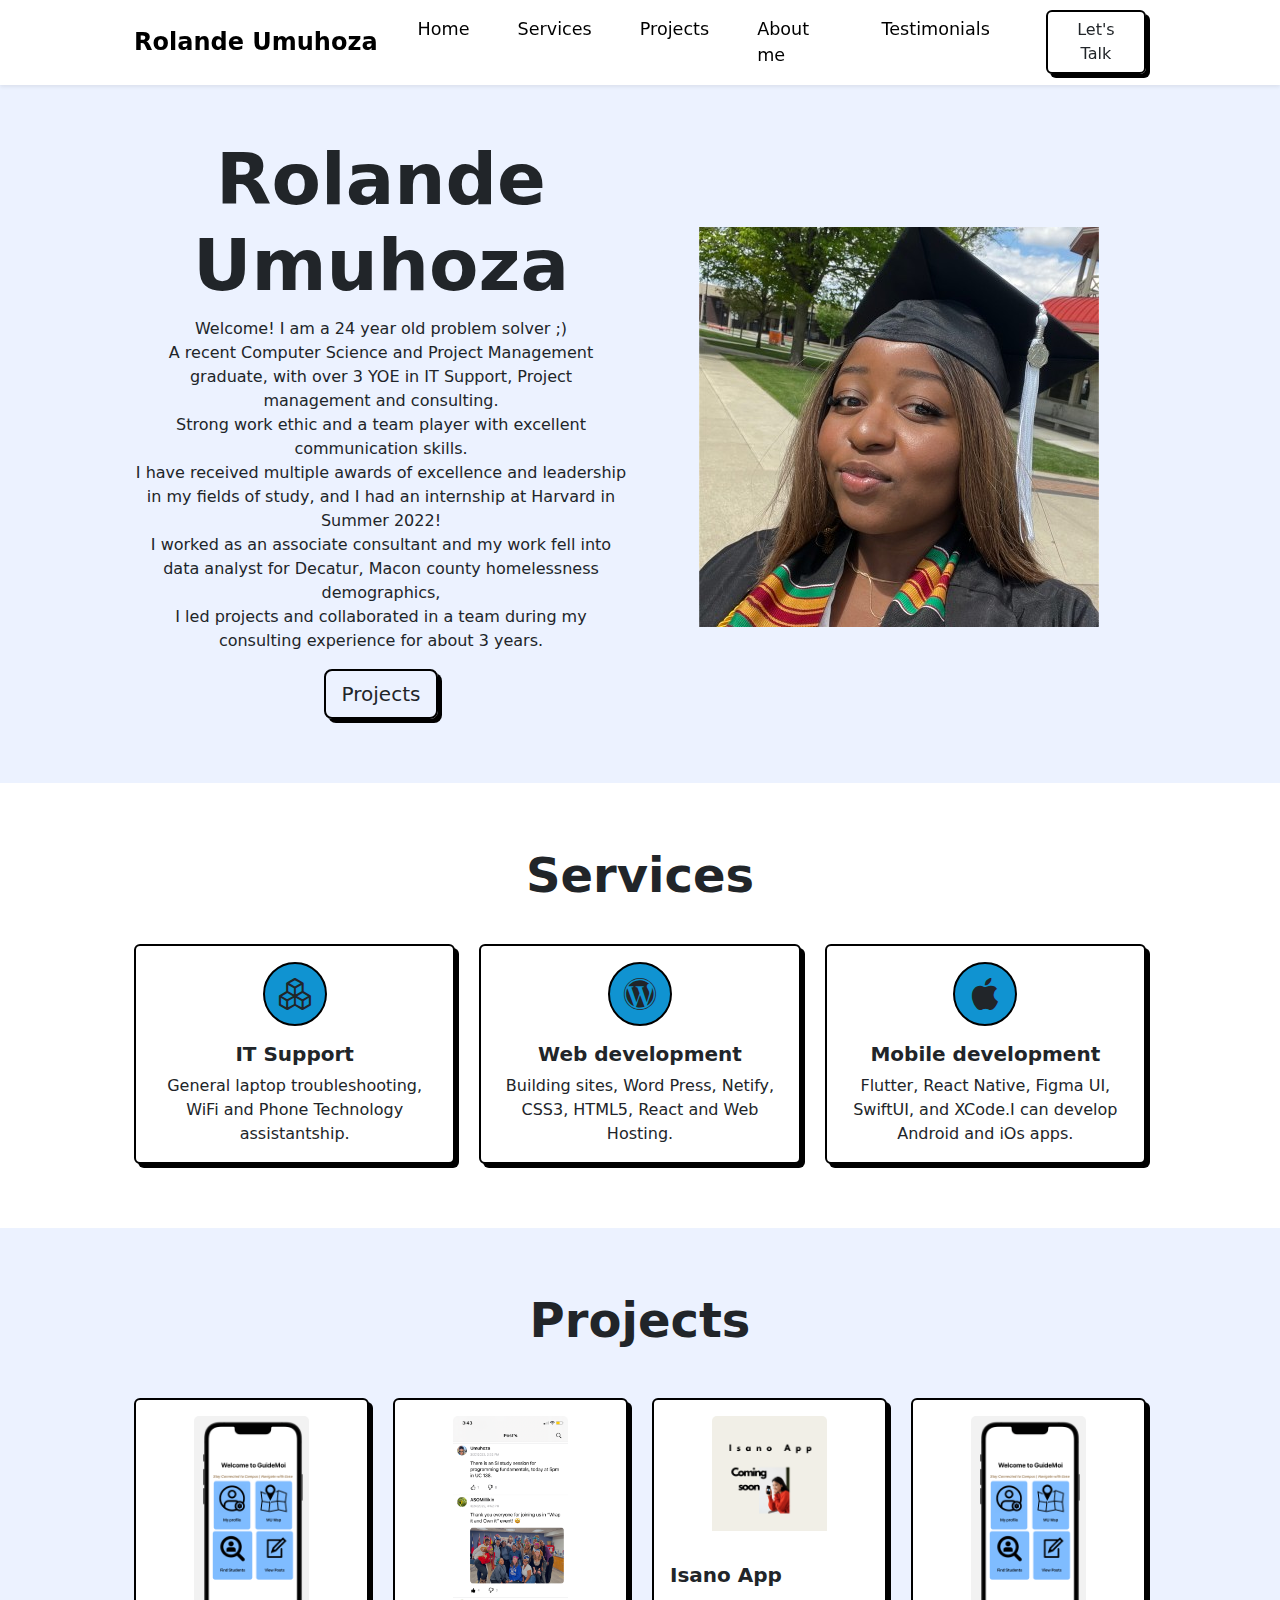
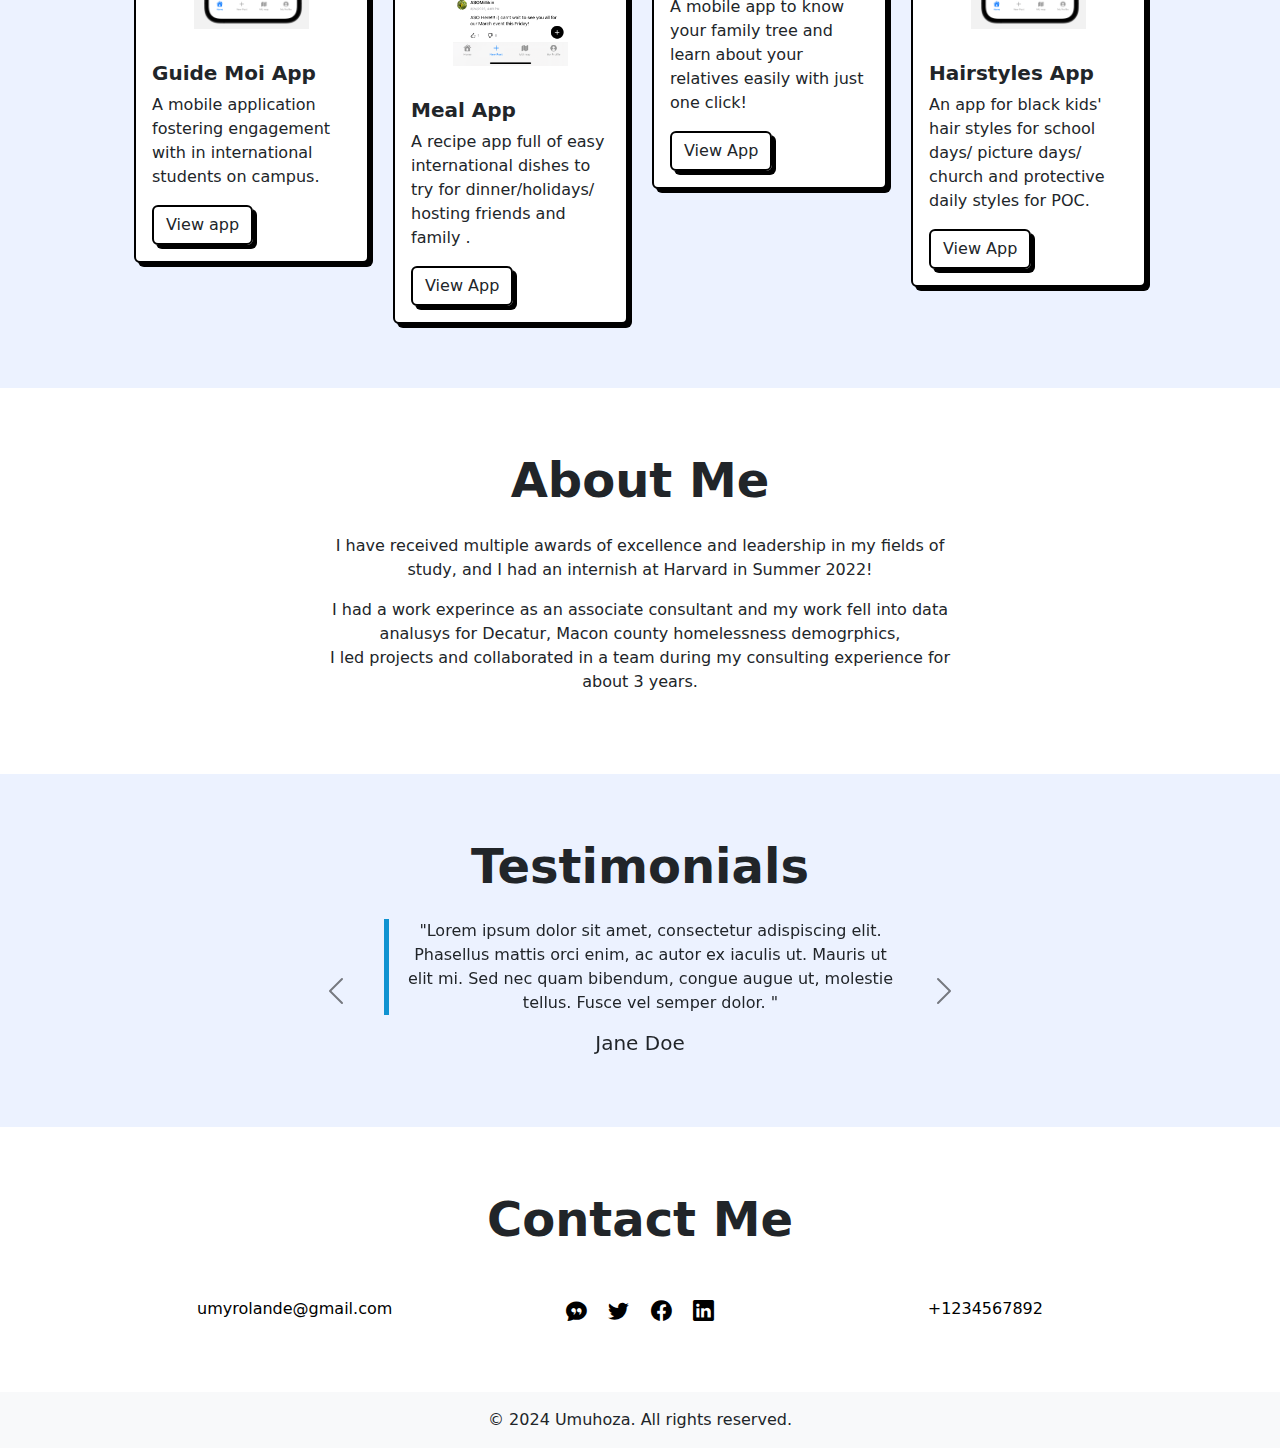
<file: index.html>
<!DOCTYPE html>
<html lang="en">

<head>
   
    <meta charset="utf-8">
    <meta name="viewport" content="width=device-width, initial-scale=1, shrink-to-fit=no">
    <title>RU Portfolio</title>
    <!-- Bootstrap CSS  -->
    <!--<link rel="stylesheet" href="https://stackpath.bootstrapcdn.com/bootstrap/4.3.1/css/bootstrap.min.css" integrity="sha384-ggOyR0iXCbMQv3Xipma34MD+dH/1fQ784/j6cY/iJTQUOhcWr7x9JvoRxT2MZw1T" crossorigin="anonymous">
     -->
    <link href="https://cdn.jsdelivr.net/npm/bootstrap@5.3.3/dist/css/bootstrap.min.css" rel="stylesheet" integrity="sha384-QWTKZyjpPEjISv5WaRU9OFeRpok6YctnYmDr5pNlyT2bRjXh0JMhjY6hW+ALEwIH" crossorigin="anonymous">
    <!-- Bootstrap icon CDN-->
    <link rel="stylesheet" href="https://cdn.jsdelivr.net/npm/bootstrap-icons@1.11.3/font/bootstrap-icons.min.css">
    
    <link rel="stylesheet" href="index.css">
</head>

<body>
    <!--<header>
        <h1>Rolande UMUHOZA</h1>
        <p>Full Stack Developer</p>
    </header>

     <nav>
        <ul>
            <li><a href="#about">About</a></li>
            <li><a href="#portfolio">Portfolio</a></li>
            <li><a href="#contact">Contact</a></li>
        </ul>
    </nav> -->
    <nav class="navbar navbar-expand-lg  fixed-top shadow-sm">
        <div class="container-lg">
          <a class="navbar-brand fw-bold" href="#">Rolande Umuhoza</a>
          <button class="navbar-toggler" type="button" data-bs-toggle="collapse" data-bs-target="#navbarNav" aria-controls="navbarNav" aria-expanded="false" aria-label="Toggle navigation">
            <span class="navbar-toggler-icon"></span>
          </button>
          <div class="collapse navbar-collapse" id="navbarNav">
            <ul class="navbar-nav mx-auto">
              <li class="nav-item">
                <a class="nav-link active" aria-current="page" href="#hero">Home</a>
              </li>
              <li class="nav-item">
                <a class="nav-link" href="#services">Services</a>
              </li>
              <li class="nav-item">
                <a class="nav-link" href="#projects">Projects</a>
              </li>
              <li class="nav-item">
                <a class="nav-link" href="#about">About me</a>
              </li>
              <li class="nav-item">
                <a class="nav-link" href="#testimonial">Testimonials</a>
              </li>
              <li class="nav-item">
                <a class="nav-link d-lg-none" href="#contact">Contact</a>
              </li>
            </ul>
              <a class="btn btn-outline-dark d-none d-lg-block" href="#">Let's Talk</a>
            
          </div>
        </div>
      </nav>
    <section class="hero" id="hero">
        <div class="container-lg">
            <div class="row align-items-center">
                <div class="col-sm-6">
                    <h1 class="display-2 fw-bold">Rolande Umuhoza</h1>
                    <p>Welcome! I am a 24 year old problem solver ;)<br> A recent Computer Science and Project Management graduate, with
                        over 3 YOE in IT Support, Project management and consulting. <br> Strong work ethic and a team player with excellent
                        communication skills.<br> I have received multiple awards of excellence
                        and leadership in my fields of study, and I had an internship at Harvard in Summer 2022! <br>
                        I worked as an associate consultant and my work fell into data analyst for Decatur, Macon county homelessness demographics, <br>
                        I led projects and collaborated in a team during my consulting experience 
                        for about 3 years.</p>
                        <button class="btn btn-outline-dark btn-lg">Projects</button>
                </div>
                <div class="col-sm-6 text-center">
            <img src="ro.jpg" class="img-fluid" alt="">
                </div>
            </div>


        </div>
    </section>

    <section class="services" id="services">
        <div class="container">
            <h2 class="display-5 fw-bold mb-3">Services</h2>
            <div class="row">
                <div class="col-lg col-sm-6 mt-4">
                    <div class="card" >
                        <i class="bi bi-boxes"></i>
                        <div class="card-body">
                          <h5 class="card-title fw-bold">IT Support</h5>
                          <p class="card-text">General laptop troubleshooting, WiFi and Phone Technology assistantship.</p>
                        </div>
                      </div>
                </div>
                <div class="col-lg col-sm-6 mt-4">
                    <div class="card" >
                        <i class="bi bi-wordpress"></i>
                        <div class="card-body">
                          <h5 class="card-title fw-bold">Web development</h5>
                          <p class="card-text">Building sites, Word Press, Netify, CSS3, HTML5, React and Web Hosting.</p>
                        </div>
                      </div>
                </div>
                <div class="col-lg col-sm-6 mt-4">
                    <div class="card" >
                        <i class="bi bi-apple"></i>
                        <div class="card-body">
                          <h5 class="card-title fw-bold">Mobile development</h5>
                          <p class="card-text">Flutter, React Native, Figma UI, SwiftUI, and XCode.I can develop Android and iOs apps.</p>
                        </div>
                      </div>
                </div>
            </div>
        </div>
    </section>

    <section class="projects" id="projects">
        <div class="container">
            <h2 class="display-5 fw-bold mb-4">Projects</h2>
            <div class="row">
                <div class="col-lg col-sm-6 mt-4">
                    <div class="card">
                        <img src="mainview.png" class="card-img-top" alt="...">
                        <div class="card-body">
                          <h5 class="card-title fw-bold">Guide Moi App</h5>
                          <p class="card-text">A mobile application fostering engagement with in international students on campus.</p>
                          <a href="#" class="btn btn-outline-dark">View app</a>
                        </div>
                      </div>
                </div>
                <div class="col-lg col-sm-6 mt-4">
                    <div class="card">
                        <img src="postexample.PNG" class="card-img-top" alt="...">
                        <div class="card-body">
                          <h5 class="card-title fw-bold">Meal App</h5>
                          <p class="card-text">A recipe app full of easy international dishes to try for dinner/holidays/ hosting friends and family .</p>
                          <a href="#" class="btn btn-outline-dark">View App</a>
                        </div>
                      </div>
                </div>
                <div class="col-lg col-sm-6 mt-4">
                    <div class="card">
                        <img src="isano.png" class="card-img-top" alt="...">
                        <div class="card-body">
                          <h5 class="card-title fw-bold">Isano App</h5>
                          <p class="card-text">A mobile app to know your family tree and learn about your relatives easily with just one click!</p>
                          <a href="#" class="btn btn-outline-dark">View App</a>
                        </div>
                      </div>
                </div>
                <div class="col-lg col-sm-6 mt-4">
                    <div class="card">
                        <img src="mainview.png" class="card-img-top" alt="...">
                        <div class="card-body">
                          <h5 class="card-title fw-bold">Hairstyles App</h5>
                          <p class="card-text">An app for black kids' hair styles for school days/ picture days/ church and protective daily styles for POC.</p>
                          <a href="#" class="btn btn-outline-dark">View App</a>
                        </div>
                      </div>
                </div>
            </div>
        </div>
    </section>

    <section class="about" id="about">
        <div class="container">
            <h2 class="display-5 fw-bold mb-4">About Me</h2>
            <p>I have received multiple awards of excellence
                and leadership in my fields of study, and I had an internish at Harvard in Summer 2022! 
            </p>
            <p>
                I had a work experince as an associate consultant and my work fell into data analusys for Decatur, Macon county homelessness demogrphics, <br>
                I led projects and collaborated in a team during my consulting experience 
                for about 3 years.
            </p>
        </div>
    </section>

    <section class="testimonial" id="testimonial">
        <div class="container">
            <h2 class="display-5 fw-bold mb-4">Testimonials</h2>
            <div id="carouselExample" class="carousel slide carousel-dark carousel-fade">
                <div class="carousel-inner">
                  <div class="carousel-item active">
                    <p>"Lorem ipsum dolor sit amet, consectetur adispiscing elit. Phasellus mattis orci enim, ac
                         autor ex iaculis ut. Mauris ut elit mi. Sed nec quam bibendum, congue augue ut, molestie
                          tellus. Fusce vel semper dolor. "</p>
                    <h5>Jane Doe</h5>
                  </div>
                  <div class="carousel-item">
                    <p>"Lorem ipsum dolor sit amet, consectetur adispiscing elit. Phasellus mattis orci enim, ac
                        autor ex iaculis ut. Mauris ut elit mi. Sed nec quam bibendum, congue augue ut, molestie
                         tellus. Fusce vel semper dolor. "</p>
                   <h5>Becky Doe</h5>
                  </div>
                  <div class="carousel-item">
                    <p>"Lorem ipsum dolor sit amet, consectetur adispiscing elit. Phasellus mattis orci enim, ac
                        autor ex iaculis ut. Mauris ut elit mi. Sed nec quam bibendum, congue augue ut, molestie
                         tellus. Fusce vel semper dolor. "</p>
                   <h5>Jalee Doe</h5>
                  </div>
                </div>
                <button class="carousel-control-prev" type="button" data-bs-target="#carouselExample" data-bs-slide="prev">
                  <span class="carousel-control-prev-icon" aria-hidden="true"></span>
                  <span class="visually-hidden">Previous</span>
                </button>
                <button class="carousel-control-next" type="button" data-bs-target="#carouselExample" data-bs-slide="next">
                  <span class="carousel-control-next-icon" aria-hidden="true"></span>
                  <span class="visually-hidden">Next</span>
                </button>
              </div>
        </div>
    </section>

    <section class="contact" id="contact">
        <div class="container">
            <h2 class="display-5 fw-bold mb-4">Contact Me</h2>
            <div class="row">
                <div class="col-sm-4 mt-4">
                    <a href="#">umyrolande@gmail.com</a>
                </div>
                <div class="col-sm-4 mt-4">
                    <div class="social-media">
                        <a href="#"><i class="bi bi-chat-quote-fill"></i></a>
                        <a href="#"><i class="bi bi-twitter"></i></a>
                        <a href="#"><i class="bi bi-facebook"></i></a>
                        <a href="#"><i class="bi bi-linkedin"></i></a>
                    </div>
                </div>
                <div class="col-sm-4 mt-4">
                    <a href="#">+1234567892</a>
                </div>
            </div>

        </div>
    </section>


    <footer class="text-center p-3 bg-body-tertiary">
        <div>&copy; 2024 Umuhoza. All rights reserved.</div>
    </footer>
    <script src="https://cdn.jsdelivr.net/npm/@popperjs/core@2.11.8/dist/umd/popper.min.js" integrity="sha384-I7E8VVD/ismYTF4hNIPjVp/Zjvgyol6VFvRkX/vR+Vc4jQkC+hVqc2pM8ODewa9r" crossorigin="anonymous"></script>
    <script src="https://cdn.jsdelivr.net/npm/bootstrap@5.3.3/dist/js/bootstrap.min.js" integrity="sha384-0pUGZvbkm6XF6gxjEnlmuGrJXVbNuzT9qBBavbLwCsOGabYfZo0T0to5eqruptLy" crossorigin="anonymous"></script>
</body>

</html>
</file>
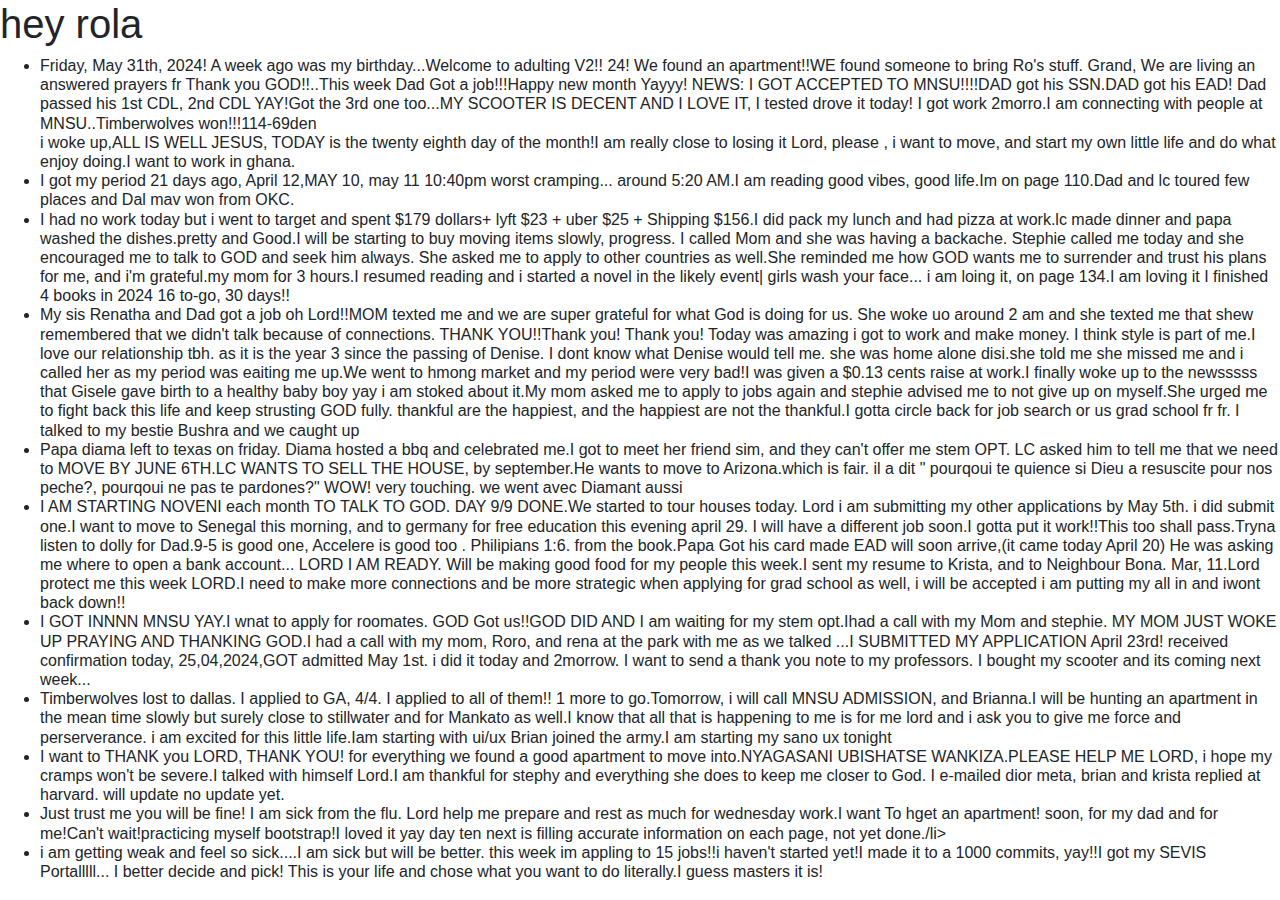
<file: inde.html>
<!doctype html>
<html lang="en">
  <head>
    <title>Bootstrap lsson</title>
    <!-- Required meta tags -->
    <meta charset="utf-8">
    <meta name="viewport" content="width=device-width, initial-scale=1, shrink-to-fit=no">

    <!-- Bootstrap CSS -->
    <link rel="stylesheet" href="https://stackpath.bootstrapcdn.com/bootstrap/4.3.1/css/bootstrap.min.css" integrity="sha384-ggOyR0iXCbMQv3Xipma34MD+dH/1fQ784/j6cY/iJTQUOhcWr7x9JvoRxT2MZw1T" crossorigin="anonymous">
  </head>
  <body>
      <h1>hey rola</h1>

      
      <h6><ul><li>Friday, May 31th, 2024! A week ago was my birthday...Welcome to adulting V2!! 24! We found an apartment!!WE found someone to bring Ro's stuff. Grand, We are living an answered prayers fr Thank you GOD!!..This week Dad Got a job!!!Happy new month Yayyy! NEWS: I GOT ACCEPTED TO MNSU!!!!DAD got his SSN.DAD got his EAD! Dad passed his 1st CDL, 2nd CDL YAY!Got the 3rd one too...MY SCOOTER IS DECENT AND I LOVE IT, I tested drove it today! I got work 2morro.I am connecting with people at MNSU..Timberwolves won!!!114-69den
        <br>
        i woke up,ALL IS WELL JESUS, TODAY is the twenty eighth day of the month!I am really close to losing it Lord, please , i want to move, and start my own little life and do what enjoy doing.I want to work in ghana.</li>
       <li>I got my period 21 days ago, April 12,MAY 10, may 11 10:40pm worst cramping... around 5:20 AM.I am reading good vibes, good life.Im on page 110.Dad and lc toured few places and Dal mav won from OKC. </li>
       <li>I had no work today but i went to target and spent $179 dollars+ lyft $23 + uber $25 + Shipping $156.I did pack my lunch and had pizza at work.lc made dinner and papa washed the dishes.pretty and Good.I will be starting to buy moving items slowly, progress. I called Mom and she was having a backache. Stephie called me today and she encouraged me to talk to GOD and seek him always. She asked me to apply to other countries as well.She reminded me how GOD wants me to surrender and trust his plans for me, and i'm grateful.my mom for 3 hours.I resumed reading and i started a novel in the likely event| girls wash your face... i am loing it, on page 134.I am loving it I finished 4 books in 2024 16 to-go, 30 days!! </li>
       <li>My sis Renatha and Dad got a job oh Lord!!MOM texted me and we are super grateful for what God is doing for us. She woke uo around 2 am and she texted me that shew remembered that we didn't talk because of connections. THANK YOU!!Thank you! Thank you! Today was amazing i got to work and make money. I think style is part of me.I love our relationship tbh. as it is the year 3 since the passing of Denise. I dont know what Denise would tell me. she was home alone disi.she told me she missed me and i called her as my period was eaiting me up.We went to hmong market and my period were very bad!I was given a $0.13 cents raise at work.I finally woke up to the newsssss that Gisele gave birth to a healthy baby boy yay i am stoked about it.My mom asked me to apply to jobs again and stephie advised me to not give up on myself.She urged me to fight back this life and keep strusting GOD fully. thankful are the happiest, and the happiest are not the thankful.I gotta circle back for job search or us grad school fr fr. I talked to my bestie Bushra and we caught up</li>
       <li>Papa diama left to texas on friday. Diama hosted a bbq and celebrated me.I got to meet her friend sim, and they can't offer me stem OPT. LC asked him to tell me that we need to MOVE BY JUNE 6TH.LC WANTS TO SELL THE HOUSE, by september.He wants to move to Arizona.which is fair. il a dit " pourqoui te quience si Dieu a resuscite pour nos peche?, pourqoui ne pas te pardones?" WOW! very touching. we went avec Diamant aussi</li>
       <li>I AM STARTING NOVENI each month TO TALK TO GOD. DAY 9/9 DONE.We started to tour houses today. Lord i am submitting my other applications by May 5th. i did submit one.I want to move to Senegal this morning, and to germany for free education this evening april 29. I will have a different job soon.I gotta put it work!!This too shall pass.Tryna listen to dolly for Dad.9-5 is good one, Accelere is good too . Philipians 1:6. from the book.Papa Got his card made EAD will soon arrive,(it came today April 20) He was asking me where to open a bank account... LORD I AM READY. Will be making good food for my people this week.I sent my resume to Krista, and to Neighbour Bona. Mar, 11.Lord protect me this week LORD.I need to make more connections and be more strategic when applying for grad school as well, i will be accepted i am putting my all in and iwont back down!!</li>
       <li>I GOT INNNN MNSU YAY.I wnat to apply for roomates. GOD Got us!!GOD DID AND I am waiting for my stem opt.Ihad a call with my Mom and stephie. MY MOM JUST WOKE UP PRAYING AND THANKING GOD.I had a call with my mom, Roro, and rena at the park with me as we talked ...I SUBMITTED MY APPLICATION April 23rd! received confirmation today, 25,04,2024,GOT admitted May 1st. i did it today and 2morrow. I want to send a thank you note to my professors. I bought my scooter and its coming next week...</li>
       <li>Timberwolves lost to dallas. I applied to GA, 4/4. I applied to all of them!! 1 more to go.Tomorrow, i will call MNSU ADMISSION, and Brianna.I will be hunting an apartment in the mean time slowly but surely close to stillwater and for Mankato as well.I know that all that is happening to me is for me lord and i ask you to give me force and perserverance. i am excited for this little life.Iam starting with ui/ux Brian joined the army.I am starting my sano ux tonight</li>
       <li>I want to THANK you LORD, THANK YOU! for everything we found a good apartment to move into.NYAGASANI UBISHATSE WANKIZA.PLEASE HELP ME LORD, i hope my cramps won't be severe.I talked with himself Lord.I am thankful for stephy and everything she does to keep me closer to God. I e-mailed dior meta, brian and krista replied at harvard. will update no update yet.</li>
       <li>Just trust me you will be fine! I am sick from the flu. Lord help me prepare and rest as much for wednesday work.I want To hget an apartment! soon, for my dad and for me!Can't wait!practicing myself bootstrap!I loved it yay day ten next is filling accurate information on each page, not yet done./li>
       <li>i am getting weak and feel so sick....I am sick but will be better. this week im appling to 15 jobs!!i haven't started yet!I made it to a 1000 commits, yay!!I got my SEVIS Portalllll... I better decide and pick! This is your life and chose what you want to do literally.I guess masters it is!</li>
   </ul>
       </h4>

    <!-- Optional JavaScript -->
    <!-- jQuery first, then Popper.js, then Bootstrap JS -->
    <script src="https://code.jquery.com/jquery-3.3.1.slim.min.js" integrity="sha384-q8i/X+965DzO0rT7abK41JStQIAqVgRVzpbzo5smXKp4YfRvH+8abtTE1Pi6jizo" crossorigin="anonymous"></script>
    <script src="https://cdnjs.cloudflare.com/ajax/libs/popper.js/1.14.7/umd/popper.min.js" integrity="sha384-UO2eT0CpHqdSJQ6hJty5KVphtPhzWj9WO1clHTMGa3JDZwrnQq4sF86dIHNDz0W1" crossorigin="anonymous"></script>
    <script src="https://stackpath.bootstrapcdn.com/bootstrap/4.3.1/js/bootstrap.min.js" integrity="sha384-JjSmVgyd0p3pXB1rRibZUAYoIIy6OrQ6VrjIEaFf/nJGzIxFDsf4x0xIM+B07jRM" crossorigin="anonymous"></script>
  </body>
</html>
</file>
<file: index.css>
:root{
    --accent-color: #1093d1;
}

section [class^="container"]{
    padding: 4rem 2rem;
}
@media screen and (min-width:1024px) {
    section [class^="container"]{
        padding: 4rem;
    }
    nav [class^="container"]{
        padding: 0 4rem;
    }
}

section:not(first-of-type){
    text-align: center;
}

section:nth-child(2n) {
    background-color: #ecf2ff;
}

a{
    color: #000000;
    text-decoration: none;
}
a:hover{
    color: var(--accent-color);
}
section .card,
.btn-outline-dark {
    border: 2px solid #000000;
    box-shadow: 4px 4px #000000;
    transition: all 0.4s;
}

.btn-outline-dark:hover {
    box-shadow: 4px 4px var(--accent-color);
}
/* NAVBAR */
.navbar{
    background-color: #ffffff;
}

.navbar-nav .nav-link{
    color:#000000;
    font-size: 1.1rem;
    transition: all 0.5s;
}
.navbar-nav .nav-link:hover{
    color: var(--accent-color);
}
@media screen and (min-width:1024px) {
    .navbar-nav .nav-item{
        padding: 0 1rem;
    }
    .navbar-brand{
        font-size: 1.5rem;
    }
}

/* HERO */

section.hero{
   
    padding-top: 72px;
}
@media screen and (max-width:576px) {
    section.hero{
        text-align: center;
    }
    section.hero img{
        width: 70%;
    }
}

/* SERVICES */

section.services i {
    font-size: 2rem;
    margin: 1rem auto 0;
    border: 2px solid #000000;
    width: 4rem;
    height: 4rem;
    border-radius: 50%;
    display: flex;
    align-items: center;
    justify-content: center;
    background-color: var(--accent-color);
}


section .card {
    max-width: 22rem;
    margin-inline: auto;
}
/* PROJECTS */
section.projects .card {
    max-width: 17rem;
    text-align: left;
}
section.projects .card img {
    max-width: 50%;
    margin: 1rem auto;
}
/* ABOUT */
@media screen and (min-width:1024px) {
    section.about .container, section.testimonial .container {
        width: 60%;
    }
    
}

/* TESTIMONIAL */

section.testimonial .carousel-control-prev,
.carousel-control-next {
    width: 5%;
}

section.testimonial .carousel-item p {
    max-width: 80%;
    border-left: 5px solid var(--accent-color);
    padding-left: 1rem;
}
section.testimonial .carousel-item {
    display: flex;
    flex-direction: column;
    align-items: center;
    justify-content: center;
}
section.testimonial .carousel.carousel-fade .carousel-item {
    transition: opacity 0.5s;
}
/* CONTACT */

section.contact .social-media a {
    padding: 0 0.5rem;
    font-size: 1.3rem;
}
</file>
